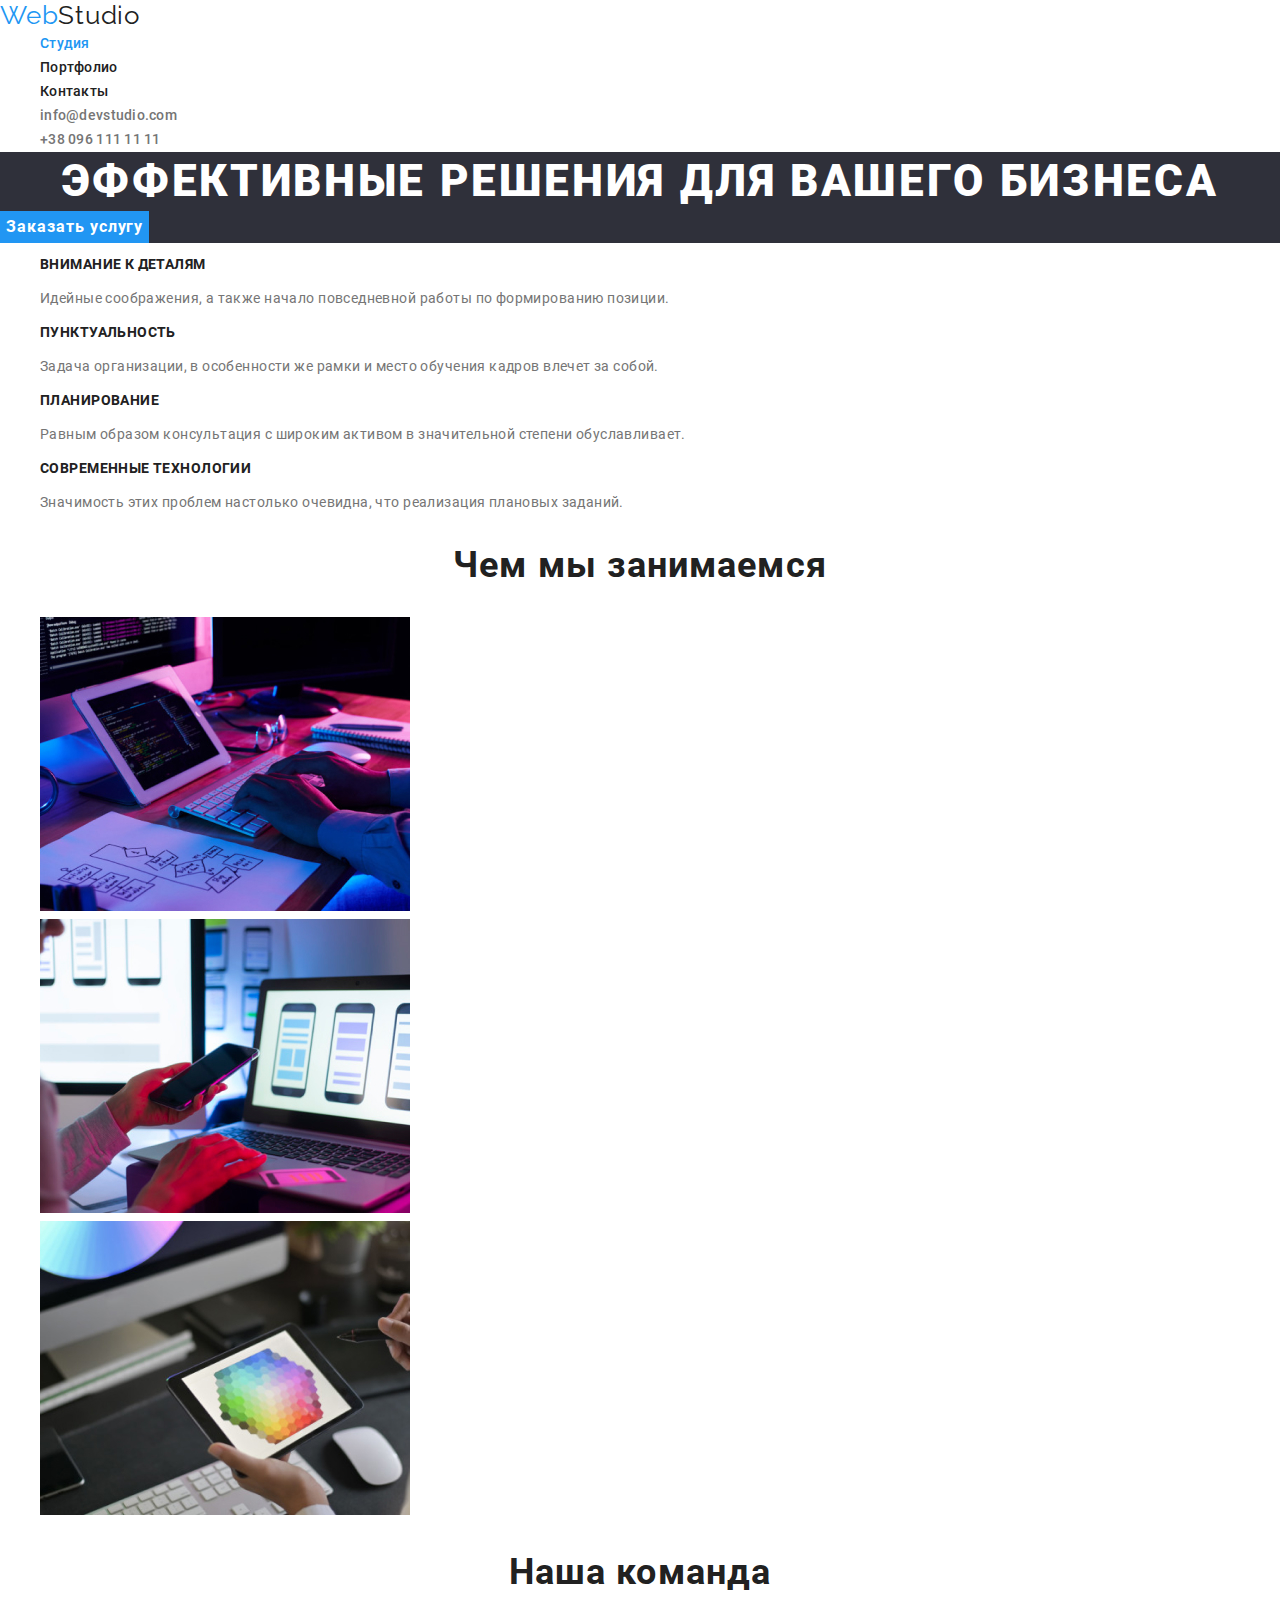
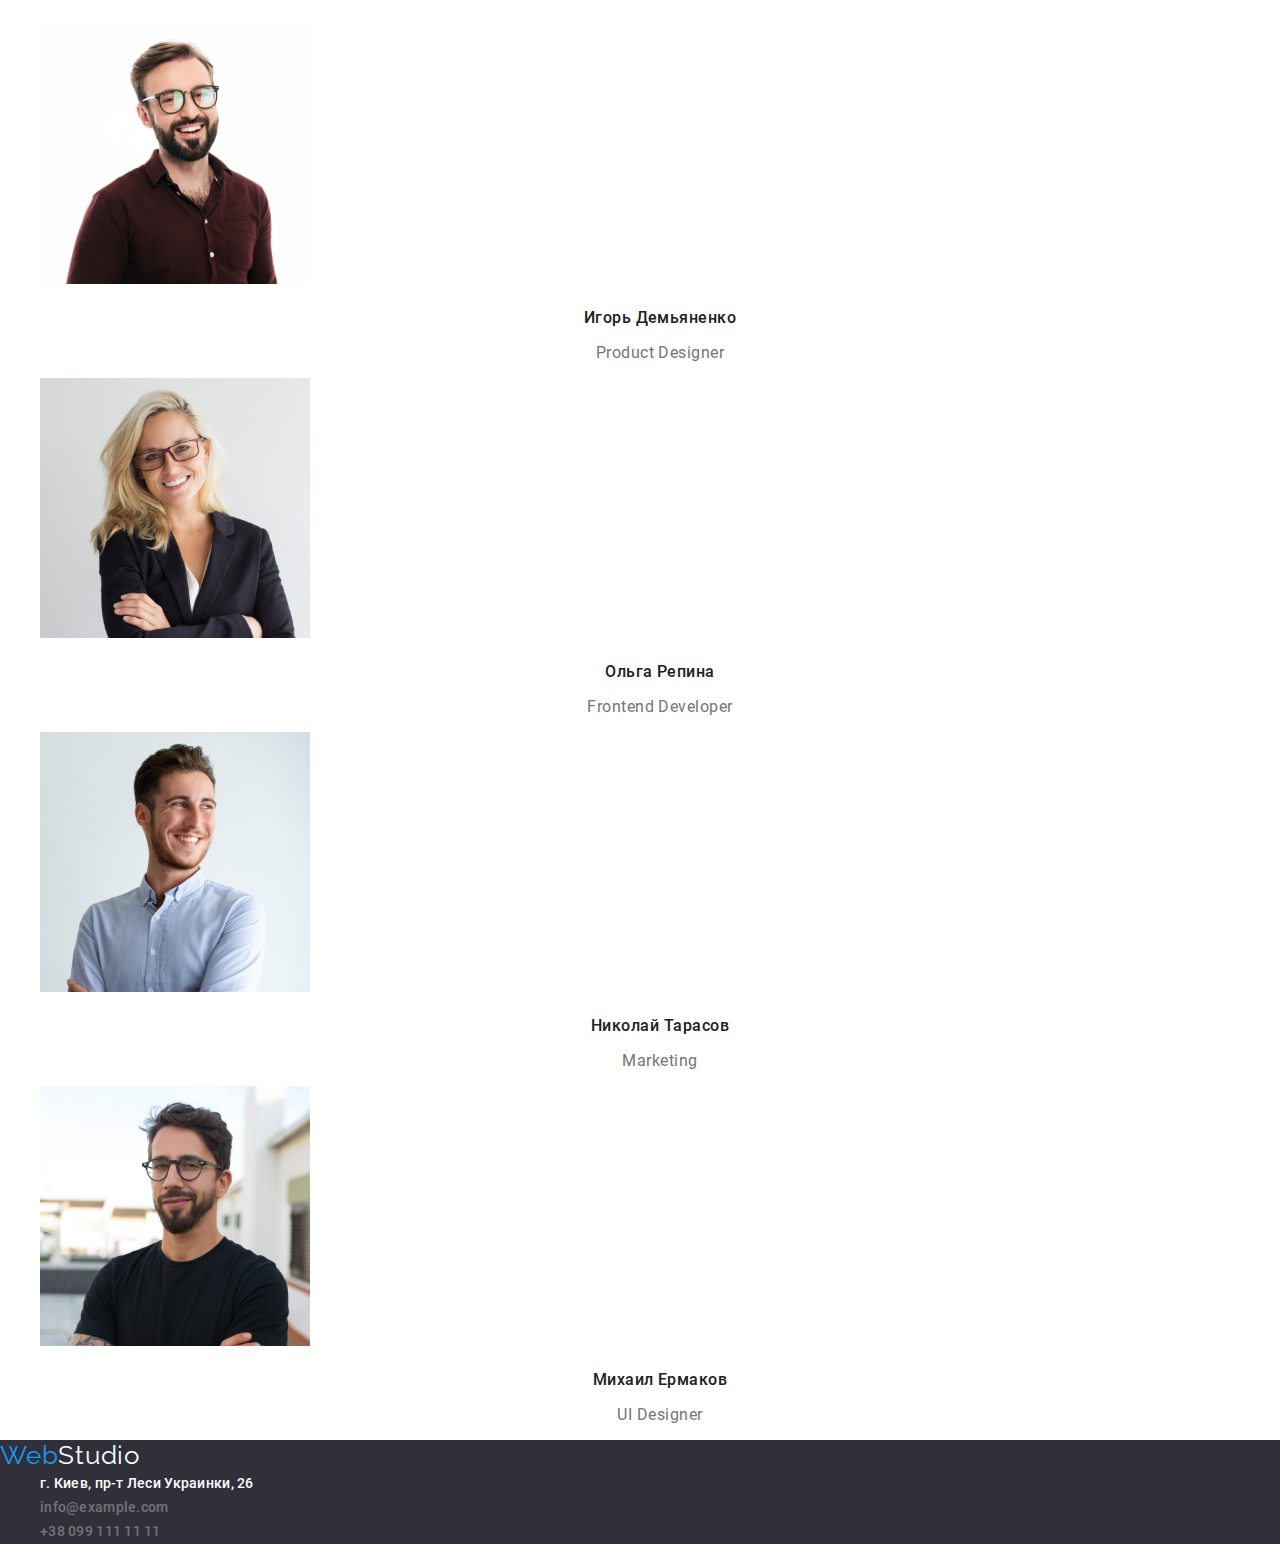
<file: index.html>
<!DOCTYPE html>
<html lang="ru">
  <head>
    <meta charset="UTF-8" />
    <meta name="viewport" content="width=device-width, initial-scale=1.0" />
    <title>WebStudio</title>
    <link href="https://fonts.googleapis.com/css2?family=Raleway:wght@700&display=swap" rel="stylesheet">
    <link rel="stylesheet" href="./css/normalize.css">
    <link rel="stylesheet" href="./css/styles.css">
  </head>
  <body>
    <!-- Шапка -->
    <header class="header">      
      <nav>
        <a href="./index.html" class="logo header-logo">Web<span>Studio</span></a>
        <ul class="list site-nav">
          <li><a href="./index.html" class="link current">Студия</a></li>
          <li><a href="./portfolio.html" class="link">Портфолио</a></li>
          <li><a href="#contacts" class="link">Контакты</a></li>
        </ul>
      </nav>
      <ul class="list">
        <li><a href="mailto:info@devstudio.com" class="link">info@devstudio.com</a></li>
        <li><a href="tel:+380961111111" class="link">+38 096 111 11 11</a></li>
      </ul>
    </header>
    <main>
      <!-- Герой -->
      <section class="main">
        <h1 class="page-title">Эффективные решения для вашего бизнеса</h1>
        <button type="button" class="btn btn-main">Заказать услугу</button>
      </section>
      <!-- Особенности -->
      <section class="feature">
        <!-- скрытый заголовок h2 -->
        <h2 hidden>Особенности</h2>
        <ul class="list">
          <li>
            <h3>Внимание к деталям</h3>
            <p>
              Идейные соображения, а также начало повседневной работы по
              формированию позиции.
            </p>
          </li>
          <li>
            <h3>Пунктуальность</h3>
            <p>
              Задача организации, в особенности же рамки и место обучения кадров
              влечет за собой.
            </p>
          </li>
          <li>
            <h3>Планирование</h3>
            <p>
              Равным образом консультация с широким активом в значительной
              степени обуславливает.
            </p>
          </li>
          <li>
            <h3>Современные технологии</h3>
            <p>
              Значимость этих проблем настолько очевидна, что реализация
              плановых заданий.
            </p>
          </li>
        </ul>
      </section>
      <!-- Чем мы занимаемся -->
      <section>
        <h2 class="section-title">Чем мы занимаемся</h2>
        <ul class="list">
          <li>
            <a href="">
              <img
                src="./images/box1.jpg"
                alt="Создание веб-кода"
                width="370"
              />
            </a>
          </li>
          <li>
            <a href="">
              <img
                src="./images/box2.jpg"
                alt="Создание мобильных приложений"
                width="370"
              />
            </a>
          </li>
          <li>
            <a href="">
              <img
                src="./images/box3.jpg"
                alt="Графический дизайн"
                width="370"
              />
            </a>
          </li>
        </ul>
      </section>
      <!-- Наша команда -->
      <section>
        <h2 class="section-title">Наша команда</h2>
        <ul class="list team-list">
          <li class="list-item">
            <a href="">
              <div>
                <img
                  src="./images/team/teamcard1.jpg"
                  alt="Игорь Демьяненко"
                  width="270"
                />
                <h3 class="item-title">Игорь Демьяненко</h3>
                <p lang="en">Product Designer</p>
              </div>
            </a>
          </li>
          <li class="list-item">
            <a href="">
              <div>
                <img
                  src="./images/team/teamcard2.jpg"
                  alt="Ольга Репина"
                  width="270"
                />
                <h3 class="item-title">Ольга Репина</h3>
                <p lang="en">Frontend Developer</p>
              </div>
            </a>
          </li>
          <li class="list-item">
            <a href="">
              <div>
                <img
                  src="./images/team/teamcard3.jpg"
                  alt="Николай Тарасов"
                  width="270"
                />
                <h3 class="item-title">Николай Тарасов</h3>
                <p lang="en">Marketing</p>
              </div>
            </a>
          </li>
          <li class="list-item">
            <a href="">
              <div>
                <img
                  src="./images/team/teamcard4.jpg"
                  alt="Михаил Ермаков"
                  width="270"
                />
                <h3 class="item-title">Михаил Ермаков</h3>
                <p lang="en">UI Designer</p>
              </div>
            </a>
          </li>
        </ul>
      </section>
    </main>
  <!-- Подвал -->
  <footer class="footer">
    <a href="./index.html" class="logo footer-logo">Web<span>Studio</span></a>
    <address id="contacts" class="address">
      <ul class="list">
        <li>
          <a href="https://goo.gl/maps/vuWTbpECiSVJfyUH7" target="_blank" class="link map">г. Киев, пр-т Леси Украинки, 26</a>
        </li>
        <li><a href="mailto:info@example.com" class="link">info@example.com</a></li>
        <li><a href="tel:+380991111111" class="link">+38 099 111 11 11</a></li>
      </ul>
    </address>
  </footer>
  </body>
</html>
</file>
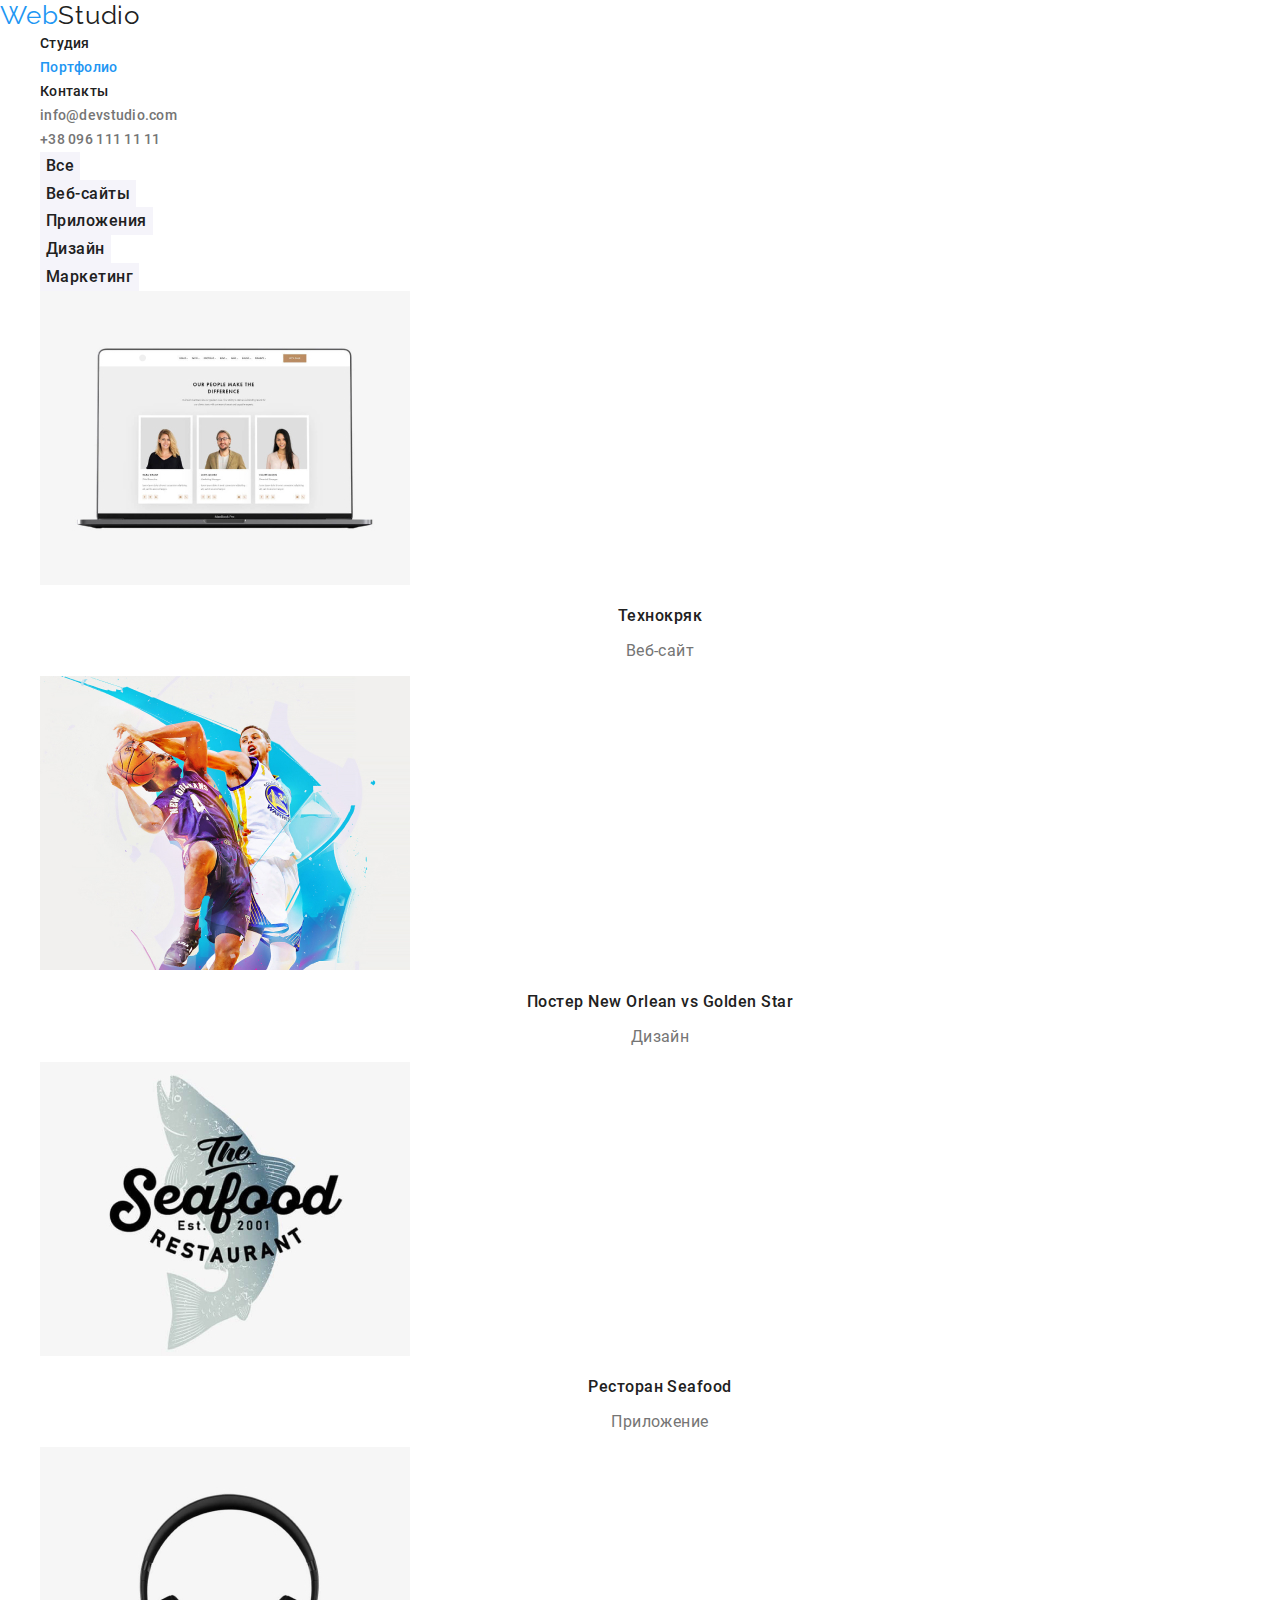
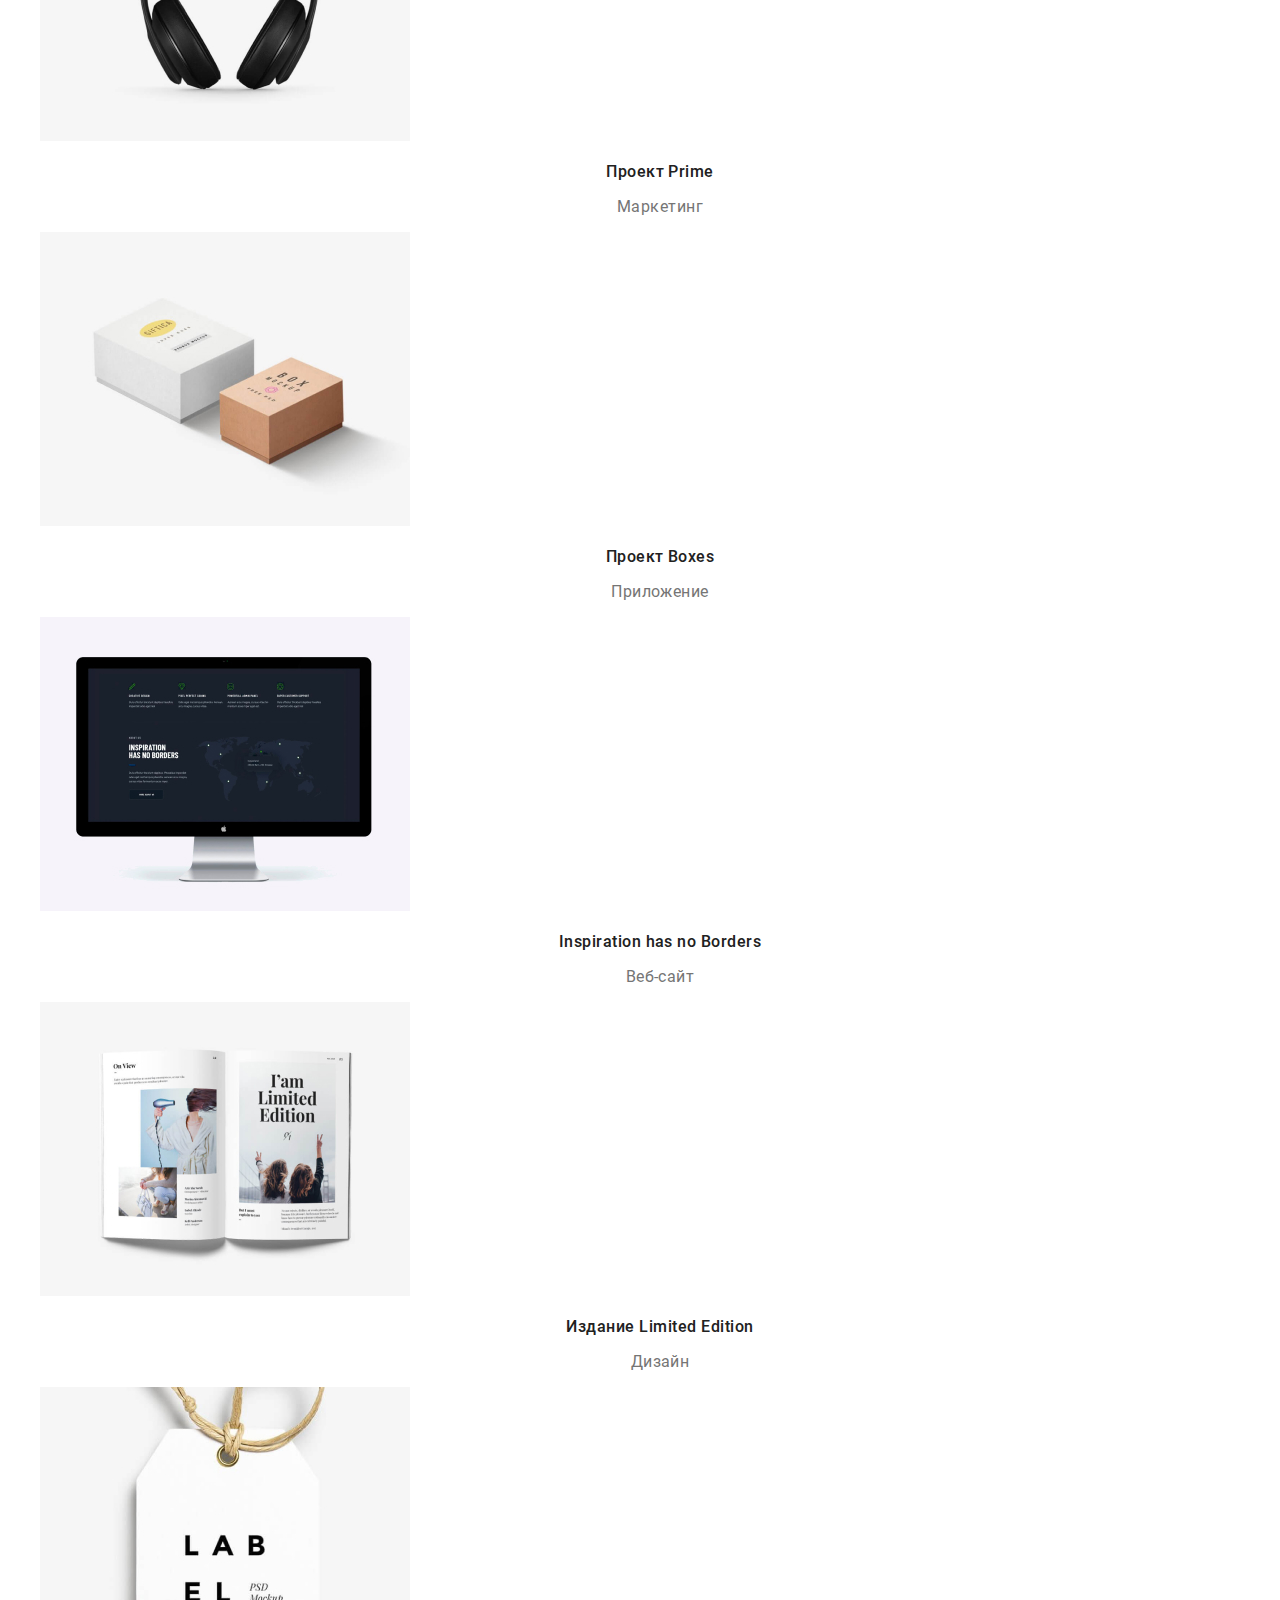
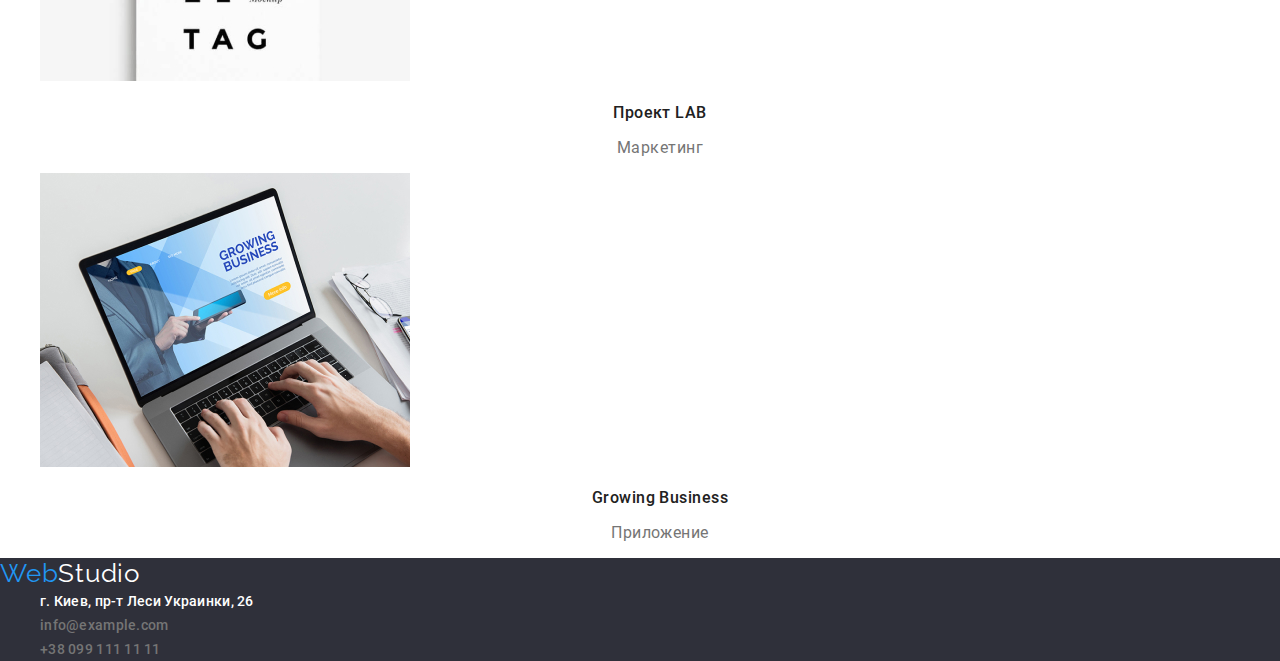
<file: portfolio.html>
<!DOCTYPE html>
<html lang="ru">
<head>
    <meta charset="UTF-8" />
    <meta name="viewport" content="width=device-width, initial-scale=1.0" />
    <title>WebStudio Портфолио</title>
    <link href="https://fonts.googleapis.com/css2?family=Raleway:wght@700&display=swap" rel="stylesheet">
    <link rel="stylesheet" href="./css/normalize.css">
    <link rel="stylesheet" href="./css/styles.css">
</head>
<body>
    <!-- Шапка -->
    <header class="header">
        <nav>
            <a href="./index.html" class="logo header-logo">Web<span>Studio</span></a>
            <ul class="list site-nav">
                <li><a href="./index.html" class="link">Студия</a></li>
                <li><a href="./portfolio.html" class="link current">Портфолио</a></li>
                <li><a href="#contacts" class="link">Контакты</a></li>
            </ul>
        </nav>
        <ul class="list">
            <li><a href="mailto:info@devstudio.com" class="link">info@devstudio.com</a></li>
            <li><a href="tel:+380961111111" class="link">+38 096 111 11 11</a></li>
        </ul>
    </header>
    <!-- Портфолио -->
    <main>
        <section>
            <h1 hidden>Портфолио</h1>
            <ul class="list filter">
                <li><button type="button" class="btn filter-btn">Все</button></li>
                <li><button type="button" class="btn filter-btn">Веб-сайты</button></li>
                <li><button type="button" class="btn filter-btn">Приложения</button></li>
                <li><button type="button" class="btn filter-btn">Дизайн</button></li>
                <li><button type="button" class="btn filter-btn">Маркетинг</button></li>
            </ul>
            <ul class="list">
                <li class="list-item">
                    <a href="">
                        <div>
                            <img src="images/portfolio/portfolio1.jpg" alt="Веб-сайт" width="370">
                            <h2 class="item-title">Технокряк</h2>
                            <p>Веб-сайт</p>
                        </div>
                    </a>
                </li>
                <li class="list-item">
                    <a href="">
                        <div>
                            <img src="images/portfolio/portfolio2.jpg" alt="Дизайн" width="370">
                            <h2  class="item-title">Постер New Orlean vs Golden Star</h2>
                            <p>Дизайн</p>
                        </div>
                    </a>
                </li>
                <li class="list-item">
                    <a href="">
                        <div>
                            <img src="images/portfolio/portfolio3.jpg" alt="Приложение" width="370">
                            <h2 class="item-title">Ресторан Seafood</h2>
                            <p>Приложение</p>
                        </div>
                    </a>
                </li>
                <li class="list-item">
                    <a href="">
                        <div>
                            <img src="images/portfolio/portfolio4.jpg" alt="Маркетинг" width="370">
                            <h2 class="item-title">Проект Prime</h2>
                            <p>Маркетинг</p>
                        </div>
                    </a>
                </li>
                <li class="list-item">
                    <a href="">
                        <div>
                            <img src="images/portfolio/portfolio5.jpg" alt="Приложение" width="370">
                            <h2 class="item-title">Проект Boxes</h2>
                            <p>Приложение</p>
                        </div>
                    </a>
                </li>
                <li class="list-item">
                    <a href="">
                        <div>
                            <img src="images/portfolio/portfolio6.jpg" alt="Веб-сайт" width="370">
                            <h2 class="item-title">Inspiration has no Borders</h2>
                            <p>Веб-сайт</p>
                        </div>
                    </a>
                </li>
                <li class="list-item">
                    <a href="">
                        <div>
                            <img src="images/portfolio/portfolio7.jpg" alt="Дизайн" width="370">
                            <h2 class="item-title">Издание Limited Edition</h2>
                            <p>Дизайн</p>
                        </div>
                    </a>
                </li>
                <li class="list-item">
                    <a href="">
                        <div>
                            <img src="images/portfolio/portfolio8.jpg" alt="Маркетинг" width="370">
                            <h2 class="item-title">Проект LAB</h2>
                            <p>Маркетинг</p>
                        </div>
                    </a>
                </li>
                <li class="list-item">
                    <a href="">
                        <div>
                            <img src="images/portfolio/portfolio9.jpg" alt="Приложение" width="370">
                            <h2 class="item-title">Growing Business</h2>
                            <p>Приложение</p>
                        </div>
                    </a>
                </li>
            </ul>
        </section>
    </main>
    <!-- Подвал -->
    <footer class="footer">
        <a href="./index.html" class="logo footer-logo">Web<span>Studio</span></a>
        <address id="contacts" class="address">
            <ul class="list">
                <li>
                    <a href="https://goo.gl/maps/vuWTbpECiSVJfyUH7" target="_blank" class="link map">г. Киев, пр-т Леси
                        Украинки, 26</a>
                </li>
                <li><a href="mailto:info@example.com" class="link">info@example.com</a></li>
                <li><a href="tel:+380991111111" class="link">+38 099 111 11 11</a></li>
            </ul>
        </address>
    </footer>
</body>
</html>
</file>
<file: css/styles.css>
/* roboto-regular - latin_cyrillic */
@font-face {
  font-family: 'Roboto';
  font-style: normal;
  font-weight: 400;
  src: url('../fonts/roboto/roboto-v20-latin_cyrillic-regular.eot');
  src: local('Roboto'), local('Roboto-Regular'),
    url('../fonts/roboto/roboto-v20-latin_cyrillic-regular.eot?#iefix')
      format('embedded-opentype'),
    url('../fonts/roboto/roboto-v20-latin_cyrillic-regular.woff2')
      format('woff2'),
    url('../fonts/roboto/roboto-v20-latin_cyrillic-regular.woff') format('woff'),
    url('../fonts/roboto/roboto-v20-latin_cyrillic-regular.ttf')
      format('truetype'),
    url('../fonts/roboto/roboto-v20-latin_cyrillic-regular.svg#Roboto')
      format('svg');
}
/* roboto-500 - latin_cyrillic */
@font-face {
  font-family: 'Roboto';
  font-style: normal;
  font-weight: 500;
  src: url('../fonts/roboto/roboto-v20-latin_cyrillic-500.eot');
  src: local('Roboto Medium'), local('Roboto-Medium'),
    url('../fonts/roboto/roboto-v20-latin_cyrillic-500.eot?#iefix')
      format('embedded-opentype'),
    url('../fonts/roboto/roboto-v20-latin_cyrillic-500.woff2') format('woff2'),
    url('../fonts/roboto/roboto-v20-latin_cyrillic-500.woff') format('woff'),
    url('../fonts/roboto/roboto-v20-latin_cyrillic-500.ttf') format('truetype'),
    url('../fonts/roboto/roboto-v20-latin_cyrillic-500.svg#Roboto')
      format('svg');
}
/* roboto-700 - latin_cyrillic */
@font-face {
  font-family: 'Roboto';
  font-style: normal;
  font-weight: 700;
  src: url('../fonts/roboto/roboto-v20-latin_cyrillic-700.eot');
  src: local('Roboto Bold'), local('Roboto-Bold'),
    url('../fonts/roboto/roboto-v20-latin_cyrillic-700.eot?#iefix')
      format('embedded-opentype'),
    url('../fonts/roboto/roboto-v20-latin_cyrillic-700.woff2') format('woff2'),
    url('../fonts/roboto/roboto-v20-latin_cyrillic-700.woff') format('woff'),
    url('../fonts/roboto/roboto-v20-latin_cyrillic-700.ttf') format('truetype'),
    url('../fonts/roboto/roboto-v20-latin_cyrillic-700.svg#Roboto')
      format('svg');
}
/* roboto-900 - latin_cyrillic */
@font-face {
  font-family: 'Roboto';
  font-style: normal;
  font-weight: 900;
  src: url('../fonts/roboto/roboto-v20-latin_cyrillic-900.eot');
  src: local('Roboto Black'), local('Roboto-Black'),
    url('../fonts/roboto/roboto-v20-latin_cyrillic-900.eot?#iefix')
      format('embedded-opentype'),
    url('../fonts/roboto/roboto-v20-latin_cyrillic-900.woff2') format('woff2'),
    url('../fonts/roboto/roboto-v20-latin_cyrillic-900.woff') format('woff'),
    url('../fonts/roboto/roboto-v20-latin_cyrillic-900.ttf') format('truetype'),
    url('../fonts/roboto/roboto-v20-latin_cyrillic-900.svg#Roboto')
      format('svg');
}

:root {
  --main-text-cl: #757575;
  --accent-cl: #2196f3;
  --black: #212121;
  --white: #ffffff;
  --dark-bg: #2f303a;
  --light-bg: #f5f4fa;
}

html {
  box-sizing: border-box;
}

*,
*::before,
*::after {
  box-sizing: inherit;
}

body {
  font-family: 'Roboto', sans-serif;
  font-size: 14px;
  line-height: 1.71;
  letter-spacing: 0.03em;
  color: var(--main-text-cl);
  background-color: var(--white);
}

.list {
  list-style: none;
  margin-top: 0;
  margin-bottom: 0;
}

.logo {
  font-family: 'Raleway', sans-serif;
  font-size: 26px;
  line-height: 1.19;
  letter-spacing: 0.03em;
  color: var(--accent-cl);
  text-decoration: none;
}

.header {
}

.header-logo span {
  color: var(--black);
}

.link {
  font-weight: 500;
  font-size: 14px;
  line-height: 1.14;
  letter-spacing: 0.02em;
  text-decoration: none;
  color: var(--main-text-cl);
}

.link:hover,
.link:focus {
  color: var(--accent-cl);
}

nav .link {
  color: var(--black);
}

nav .current {
  color: var(--accent-cl);
}

.main {
  background-color: var(--dark-bg);
}

.page-title {
  margin-top: 0;
  margin-bottom: 0;
  font-weight: 900;
  font-size: 44px;
  line-height: 1.36;
  text-align: center;
  letter-spacing: 0.06em;
  text-transform: uppercase;
  color: var(--white);
}

.section-title {
  font-weight: 700;
  font-size: 36px;
  line-height: 1.166;
  text-align: center;
  letter-spacing: 0.03em;
  color: var(--black);
}

.btn {
  border: none;
}

.btn-main {
  background-color: var(--accent-cl);
  color: var(--white);
  font-weight: 700;
  font-size: 16px;
  line-height: 1.875;
  letter-spacing: 0.06em;
  font-family: inherit;
}

.btn-main:hover,
.btn-main:focus {
  background-color: var(--white);
  color: var(--accent-cl);
}

.filter-btn {
  background-color: var(--light-bg);
  color: var(--black);
  font-weight: 500;
  font-size: 16px;
  line-height: 1.62;
  letter-spacing: 0.03em;
  font-family: inherit;
}

.filter-btn:hover,
.filter-btn:focus {
  background-color: var(--accent-cl);
  color: var(--white);
}

.feature h3 {
  font-weight: 700;
  font-size: 14px;
  line-height: 1.14;
  letter-spacing: 0.03em;
  text-transform: uppercase;
  color: var(--black);
}

.list-item .item-title {
  font-weight: 500;
  font-size: 16px;
  line-height: 1.187;
  text-align: center;
  letter-spacing: 0.03em;
  color: var(--black);
}

.list-item p {
  font-size: 16px;
  line-height: 1.187;
  text-align: center;
  letter-spacing: 0.03em;
  color: var(--main-text-cl);
}

/* footer */

.footer {
  background-color: var(--dark-bg);
}

.footer-logo span {
  color: var(--white);
}

.address {
  font-style: normal;
}

.map {
  color: var(--white);
}

.list-item a {
  text-decoration: none;
}
</file>
